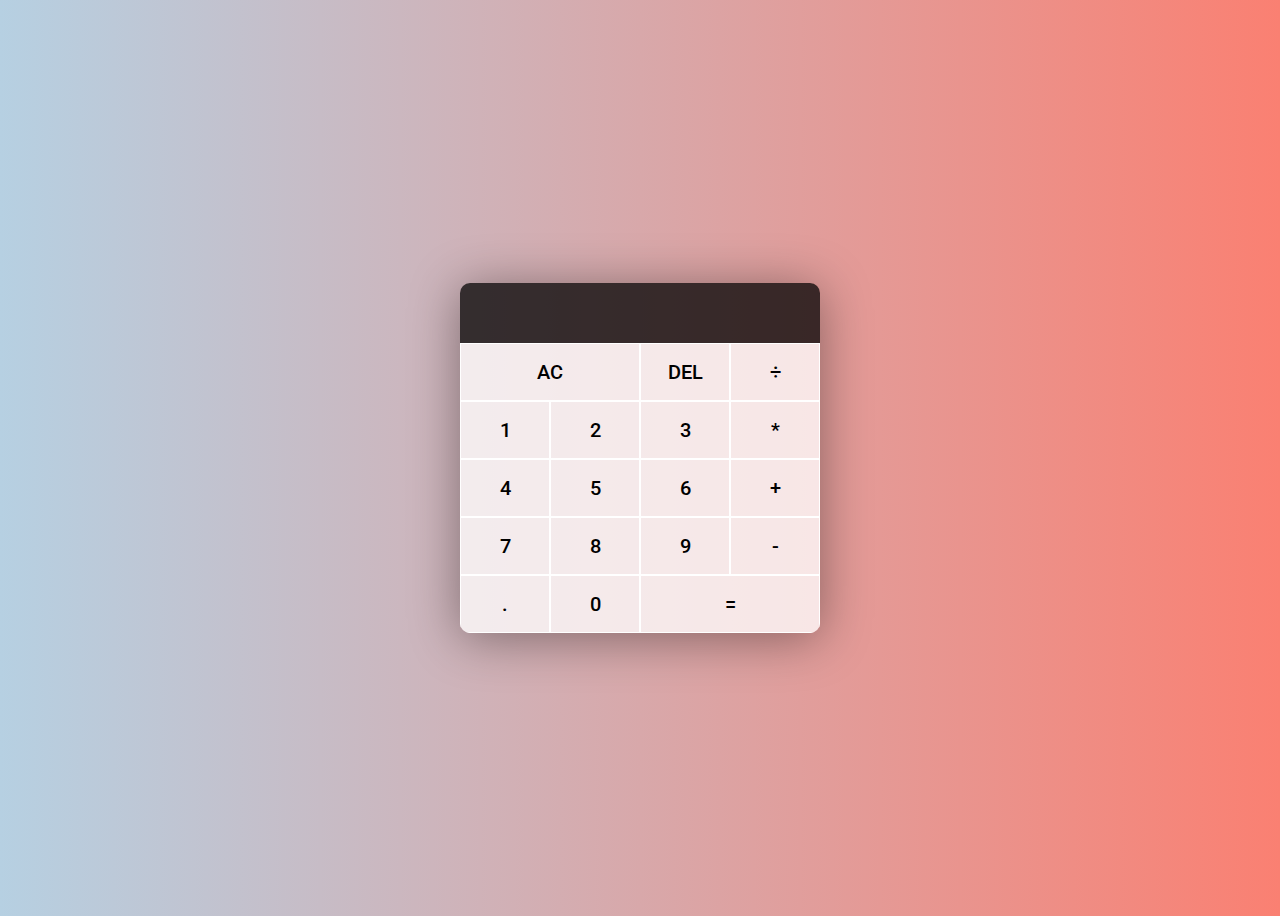
<file: Calculator - JS/index.html>
<!DOCTYPE html>
<html lang="en">
  <head>
    <meta charset="UTF-8" />
    <meta http-equiv="X-UA-Compatible" content="IE=edge" />
    <meta name="viewport" content="width=device-width, initial-scale=1.0" />
    <title>Mini Calculator</title>
    <!-- Favicon -->
    <link rel="icon" href="Image/favicon.ico" />
    <!-- Link font-family -->
    <link rel="preconnect" href="https://fonts.googleapis.com" />
    <link rel="preconnect" href="https://fonts.gstatic.com" crossorigin />
    <link
      href="https://fonts.googleapis.com/css2?family=Roboto:wght@300;400;500;700&display=swap"
      rel="stylesheet"
    />
    <!-- Link css file -->
    <link href="style.css" rel="stylesheet" />
    <!-- Link JS file -->
    <script src="script.js" defer></script>
  </head>
  <body>
    <main>
      <div class="calculator">
        <div class="calculator-display">
          <div class="current-operand"></div>
        </div>
        <div class="calculator-key">
          <button class="btn span-2" data-action="clear">AC</button>
          <button class="btn" data-action="delete">DEL</button>
          <button class="btn operator-key" data-action="divide">÷</button>
          <button class="btn">1</button>
          <button class="btn">2</button>
          <button class="btn">3</button>
          <button class="btn operator-key" data-action="multiply">*</button>
          <button class="btn">4</button>
          <button class="btn">5</button>
          <button class="btn">6</button>
          <button class="btn operator-key" data-action="add">+</button>
          <button class="btn">7</button>
          <button class="btn">8</button>
          <button class="btn">9</button>
          <button class="btn operator-key" data-action="substract">-</button>
          <button class="btn" data-action="decimal">.</button>
          <button class="btn">0</button>
          <button class="btn span-2 equal-key" data-action="calculate">
            =
          </button>
        </div>
      </div>
    </main>
  </body>
</html>
</file>
<file: Calculator - JS/style.css>
/*
SPACING SYSTEM (px)
2 / 4 / 8 / 12 / 16 / 24 / 32 / 48 / 64 / 80 / 96 / 128
FONT SIZE SYSTEM (px)
10 / 12 / 14 / 16 / 18 / 20 / 24 / 30 / 36 / 44 / 52 / 62 / 74 / 86 / 98
*/
/* Global Reset */
*,
*::after,
*::before {
  box-sizing: border-box;
}
html {
  padding: 0;
  margin: 0;
  box-sizing: inherit;
  font-size: 62.5%; /* 1 rem = 10px */
  font-family: "Roboto", sans-serif;
}
:root {
  --font-w: 500;
}
body {
  background: linear-gradient(to right, #b6d0e2, #fa8072);
}
main {
  position: relative;
  height: 100vh;
  font-weight: var(--font-w);
}
.calculator {
  width: 40vh;
  position: absolute;
  top: 50%;
  left: 50%;
  transform: translate(-50%, -50%);
  box-shadow: 0 0.5rem 5rem rgba(0, 0, 0, 0.4);
  border-radius: 1rem;
  overflow: hidden;
}
.calculator-display {
  background-color: rgba(0, 0, 0, 0.75);
  min-height: 6rem;
  /* color: white; */
  padding: 0.5rem 1rem;
  display: flex;
  flex-direction: column;
  align-items: flex-end;
  /* justify-content: space-between; */
  word-break: break-all;
  /* flex-wrap: wrap; */
}
.current-operand {
  font-size: 2.4rem;
  color: white;
}
.calculator-key {
  display: grid;
  grid-template-columns: repeat(4, 1fr);
}
.btn {
  font-family: inherit;
  font-weight: inherit;
  cursor: pointer;
  font-size: 2rem;
  border: 1px solid white;
  background-color: rgba(255, 255, 255, 0.75);
  transition: all 0.1s;
  padding: 1.6rem 0;
}
.btn:hover {
  background-color: rgba(255, 255, 255, 0.9);
}
.btn:active {
  background-color: #ccc;
}
.span-2 {
  grid-column: span 2;
}
.isPressed {
  background-color: rgba(204, 204, 204, 0.75);
}
</file>
